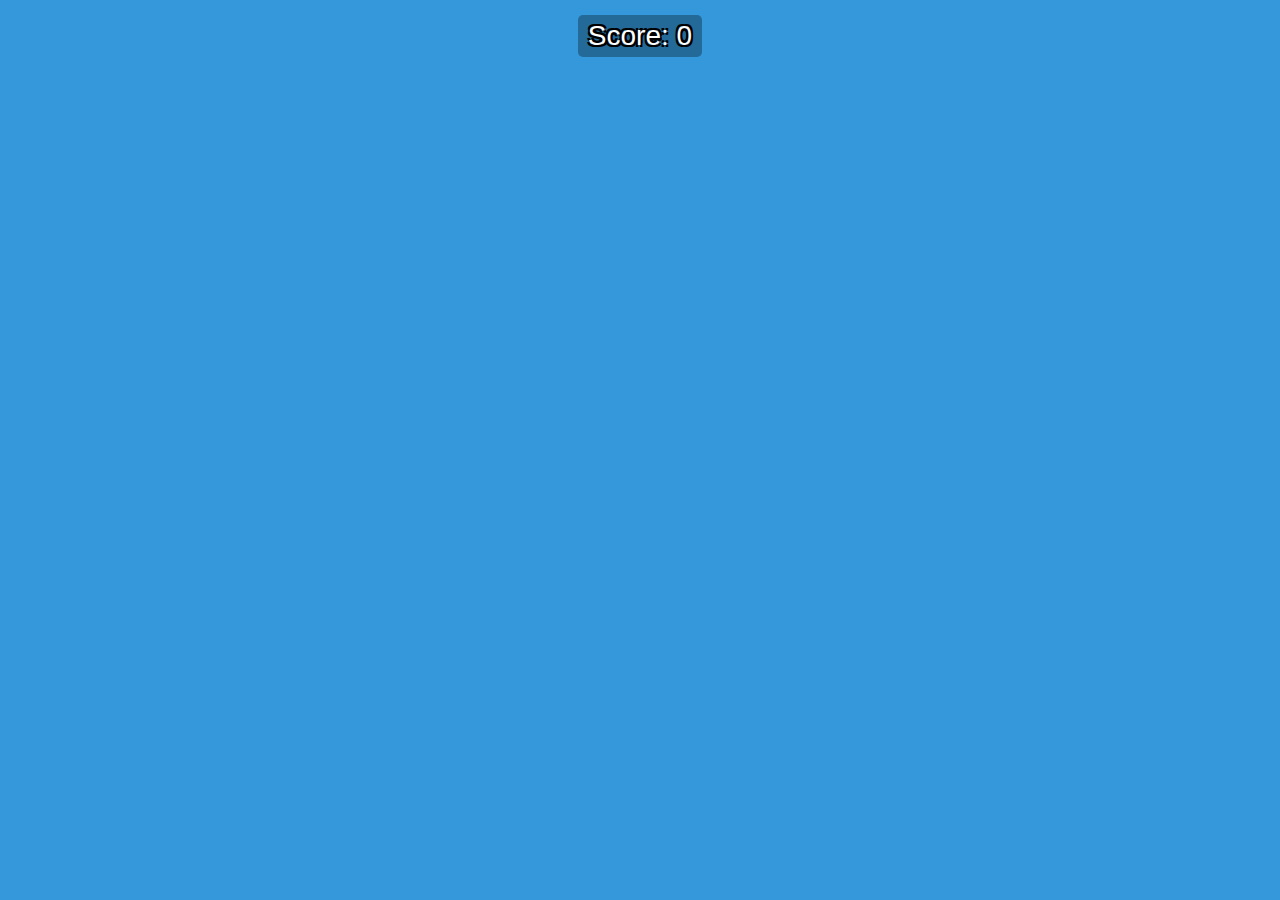
<file: src/a.html>
<!DOCTYPE html>
<html>
<head>
  <meta charset="utf-8">
  <title>Mr. Traffic: Enhanced Graphics</title>
  <script src="https://cdn.babylonjs.com/babylon.js"></script>
  <style>
    html, body { margin: 0; padding: 0; width: 100%; height: 100%; overflow: hidden; background-color: #3498db; }
    canvas { width: 100%; height: 100%; display: block; }
    #uiContainer { position: absolute; top: 0; left: 0; width: 100%; padding: 15px; box-sizing: border-box; display: flex; justify-content: center; align-items: center; pointer-events: none; }
    #scoreBoard { color: white; font-family: 'Arial', sans-serif; font-size: 28px; text-shadow: 2px 2px 0 #000000, -2px -2px 0 #000000, 2px -2px 0 #000000, -2px 2px 0 #000000; background-color: rgba(0,0,0,0.3); padding: 5px 10px; border-radius: 5px;}
    #gameOverScreen { position: absolute; top: 0; left: 0; width: 100%; height: 100%; background-color: rgba(0,0,0,0.7); display: none; flex-direction: column; justify-content: center; align-items: center; text-align: center; color: white; font-family: 'Arial', sans-serif; z-index: 10; }
    #gameOverScreen h1 { font-size: 50px; text-shadow: 3px 3px 0 #555; margin-bottom: 20px; }
    #gameOverScreen p { font-size: 28px; margin-bottom: 30px; }
    #restartButton { padding: 12px 25px; font-size: 20px; color: #333; background-color: #f1c40f; border: 2px solid #e67e22; border-radius: 8px; cursor: pointer; text-shadow: 1px 1px 0 #fff; transition: all 0.2s ease; pointer-events: all; font-weight: bold; }
    #restartButton:hover { background-color: #f39c12; transform: translateY(-2px); box-shadow: 0 4px 8px rgba(0,0,0,0.2); }
  </style>
</head>
<body>
  <div id="uiContainer">
    <div id="scoreBoard">Score: <span id="score">0</span></div>
  </div>
  <div id="gameOverScreen">
    <h1>GAME OVER</h1>
    <p>Score Final: <span id="finalScore">0</span></p>
    <button id="restartButton">Rejouer</button>
  </div>
  <canvas id="renderCanvas"></canvas>

  <script>
    const canvas = document.getElementById("renderCanvas");
    const engine = new BABYLON.Engine(canvas, true, { stencil: true });

    let score = 50;
    let scoreDisplay;
    let finalScoreDisplay;
    let gameOverScreen;
    let restartButton;
    let gameState = "playing";
    let gameStartTime = 0;
    const gracePeriodDuration = 3000;

    let baseCarSpeed = 0.07;
    const carSpeedIncrement = 0.00002;
    const maxImpatienceTime = 5000;

    const singleLaneVisualWidth = 2.0;
    const medianVisualWidth = 0.5;
    const laneCenterToMedianOffset = singleLaneVisualWidth / 2 + medianVisualWidth / 2;

    const roadArmVisualLength = 15;
    const intersectionCenterZoneSize = (laneCenterToMedianOffset + singleLaneVisualWidth / 2) * 2;

    const cars = [];
    const clickedCars = new Set();
    let sceneInstance;

    const carPathDefinitions = [
        { pathId: 0, name: "N_to_S", spawnPoint: new BABYLON.Vector3(-laneCenterToMedianOffset, 0.3, roadArmVisualLength + intersectionCenterZoneSize / 2 + 5),
          movementAxis: 'z', movementDirection: -1, carRotationY: Math.PI,
          nextPossiblePaths: { straight: 1, left: 2, right: 3 },
          laneAnchor: { x: -laneCenterToMedianOffset, z: null }
        },
        { pathId: 1, name: "S_to_N", spawnPoint: new BABYLON.Vector3(laneCenterToMedianOffset, 0.3, -(roadArmVisualLength + intersectionCenterZoneSize / 2 + 5)),
          movementAxis: 'z', movementDirection: 1, carRotationY: 0,
          nextPossiblePaths: { straight: 0, left: 3, right: 2 },
          laneAnchor: { x: laneCenterToMedianOffset, z: null }
        },
        { pathId: 2, name: "E_to_W", spawnPoint: new BABYLON.Vector3(roadArmVisualLength + intersectionCenterZoneSize / 2 + 5, 0.3, laneCenterToMedianOffset),
          movementAxis: 'x', movementDirection: -1, carRotationY: -Math.PI / 2,
          nextPossiblePaths: { straight: 3, left: 1, right: 0 },
          laneAnchor: { x: null, z: laneCenterToMedianOffset }
        },
        { pathId: 3, name: "W_to_E", spawnPoint: new BABYLON.Vector3(-(roadArmVisualLength + intersectionCenterZoneSize / 2 + 5), 0.3, -laneCenterToMedianOffset),
          movementAxis: 'x', movementDirection: 1, carRotationY: Math.PI / 2,
          nextPossiblePaths: { straight: 2, left: 0, right: 1 },
          laneAnchor: { x: null, z: -laneCenterToMedianOffset }
        }
    ];

    let spawnTimers = {};
    const minSpawnInterval = 3000;
    const maxSpawnInterval = 7000;

    function initializeSpawnTimers() {
        carPathDefinitions.forEach(pathDef => {
            spawnTimers[pathDef.pathId] = Math.random() * (maxSpawnInterval - minSpawnInterval) + minSpawnInterval;
        });
    }

    function manageSpawns(deltaTime) {
        if (gameState !== "playing" || !sceneInstance) return;
        carPathDefinitions.forEach(pathDef => {
            spawnTimers[pathDef.pathId] -= deltaTime;
            if (spawnTimers[pathDef.pathId] <= 0) {
                if (cars.filter(c => c.pathDefinition.pathId === pathDef.pathId).length < 3) {
                    createCar(sceneInstance, pathDef);
                }
                spawnTimers[pathDef.pathId] = Math.random() * (maxSpawnInterval - minSpawnInterval) + minSpawnInterval;
            }
        });
    }

    const createScene = () => {
        sceneInstance = new BABYLON.Scene(engine);
        sceneInstance.clearColor = new BABYLON.Color4(0.5, 0.8, 1, 1);

        const camera = new BABYLON.ArcRotateCamera("camera", -Math.PI / 2, Math.PI / 3.5, 45, new BABYLON.Vector3(0, 0, 0), sceneInstance);
        camera.attachControl(canvas, false);
        camera.lowerRadiusLimit = 35;
        camera.upperRadiusLimit = 70;
        camera.lowerBetaLimit = Math.PI / 4;
        camera.upperBetaLimit = Math.PI / 2.5;

        const hemiLight = new BABYLON.HemisphericLight("hemiLight", new BABYLON.Vector3(0, 1, 0), sceneInstance);
        hemiLight.intensity = 0.7;
        hemiLight.groundColor = new BABYLON.Color3(0.5, 0.5, 0.5);

        const dirLight = new BABYLON.DirectionalLight("dirLight", new BABYLON.Vector3(-1, -2, -1), sceneInstance);
        dirLight.position = new BABYLON.Vector3(20, 40, 20);
        dirLight.intensity = 0.5;
        dirLight.diffuse = new BABYLON.Color3(1, 0.9, 0.8);

        createEnvironment(sceneInstance);
        const player = createPlayer(sceneInstance);
        gameStartTime = Date.now();
        initializeSpawnTimers();

        const clickParticleSystem = createClickParticleSystem(sceneInstance, player);

        sceneInstance.onPointerDown = (evt, pickInfo) => {
            if (gameState !== "playing") return;

            if (pickInfo.hit && pickInfo.pickedMesh) {
                const pickedCarRoot = getCarRoot(pickInfo.pickedMesh);

                if (pickedCarRoot && pickedCarRoot.isCar && !clickedCars.has(pickedCarRoot)) {
                    clickedCars.add(pickedCarRoot);
                    setTimeout(() => clickedCars.delete(pickedCarRoot), 300);

                    if (pickedCarRoot.actualSpeed === 0) {
                        pickedCarRoot.actualSpeed = pickedCarRoot.pathDefinition.movementDirection * pickedCarRoot.speedMagnitude;
                        pickedCarRoot.isStoppedByPlayer = false;
                        pickedCarRoot.impatienceTimer = 0;
                        if (pickedCarRoot.impatienceBar) pickedCarRoot.impatienceBar.isVisible = false;
                    } else {
                        pickedCarRoot.speedMagnitude = Math.abs(pickedCarRoot.actualSpeed);
                        pickedCarRoot.actualSpeed = 0;
                        pickedCarRoot.isStoppedByPlayer = true;
                        pickedCarRoot.impatienceTimer = 0;
                        if (pickedCarRoot.impatienceBar) pickedCarRoot.impatienceBar.isVisible = true;
                    }
                    score += 10;
                    updateScoreDisplay();

                    const armL = player.getChildMeshes().find(m => m.name === "playerArmL");
                    const armR = player.getChildMeshes().find(m => m.name === "playerArmR");
                    if (armL && armR) {
                        sceneInstance.beginAnimation(armL, 0, 10, false, 2);
                        sceneInstance.beginAnimation(armR, 0, 10, false, 2);
                    }

                    clickParticleSystem.emitter = pickedCarRoot.position.clone().add(new BABYLON.Vector3(0, 0.5, 0));
                    clickParticleSystem.start();
                    setTimeout(() => clickParticleSystem.stop(), 150);
                }
            }
        };

        let time = 0;
        sceneInstance.registerBeforeRender(() => {
            if (gameState !== "playing") return;

            const deltaTime = engine.getDeltaTime();
            manageSpawns(deltaTime);
            time += deltaTime * 0.001;
            const isGracePeriodActive = Date.now() - gameStartTime < gracePeriodDuration;

            player.position.y = 0.75 + Math.sin(time * 3) * 0.05;

            for (let i = cars.length - 1; i >= 0; i--) {
                const car = cars[i];
                if (car.isDisposed()) {
                    cars.splice(i, 1);
                    continue;
                }

                if (car.isStoppedByPlayer && car.actualSpeed === 0) {
                    car.impatienceTimer += deltaTime;
                    if (car.impatienceBar) {
                        car.impatienceBar.isVisible = true;
                        const impatienceRatio = Math.min(car.impatienceTimer / maxImpatienceTime, 1);
                        car.impatienceBar.scaling.x = impatienceRatio;
                        if (impatienceRatio < 0.5) car.impatienceBar.material.emissiveColor = new BABYLON.Color3(0, 1, 0);
                        else if (impatienceRatio < 0.85) car.impatienceBar.material.emissiveColor = new BABYLON.Color3(1, 1, 0);
                        else car.impatienceBar.material.emissiveColor = new BABYLON.Color3(1, 0, 0);
                    }
                    if (car.impatienceTimer >= maxImpatienceTime) {
                        car.actualSpeed = car.pathDefinition.movementDirection * car.speedMagnitude;
                        car.isStoppedByPlayer = false;
                        car.impatienceTimer = 0;
                        if (car.impatienceBar) car.impatienceBar.isVisible = false;
                    }
                } else if (car.impatienceBar) {
                    car.impatienceBar.isVisible = false;
                }

                const distToCenter = BABYLON.Vector2.Distance(new BABYLON.Vector2(car.position.x, car.position.z), BABYLON.Vector2.Zero());
                const approachThreshold = intersectionCenterZoneSize / 2 + singleLaneVisualWidth;
                const inIntersectionThreshold = intersectionCenterZoneSize / 2 * 0.5;

                if (!car.isTurning && car.turnDecision !== "straight" && distToCenter < approachThreshold && car.actualSpeed !== 0) {
                    if (distToCenter < inIntersectionThreshold) {
                        car.isTurning = true;
                        car.actualSpeed = 0;

                        let nextPathDefId = car.pathDefinition.nextPossiblePaths[car.turnDecision];
                        let nextPathDef = carPathDefinitions.find(p => p.pathId === nextPathDefId);

                        if (car.turnDecision === "left") {
                            if (car.pathDefinition.pathId === 0) nextPathDef = carPathDefinitions.find(pD => pD.name === "W_to_E");
                            else if (car.pathDefinition.pathId === 1) nextPathDef = carPathDefinitions.find(pD => pD.name === "E_to_W");
                            else if (car.pathDefinition.pathId === 2) nextPathDef = carPathDefinitions.find(pD => pD.name === "S_to_N");
                            else if (car.pathDefinition.pathId === 3) nextPathDef = carPathDefinitions.find(pD => pD.name === "N_to_S");
                        } else if (car.turnDecision === "right") {
                            if (car.pathDefinition.pathId === 0) nextPathDef = carPathDefinitions.find(pD => pD.name === "E_to_W");
                            else if (car.pathDefinition.pathId === 1) nextPathDef = carPathDefinitions.find(pD => pD.name === "W_to_E");
                            else if (car.pathDefinition.pathId === 2) nextPathDef = carPathDefinitions.find(pD => pD.name === "N_to_S");
                            else if (car.pathDefinition.pathId === 3) nextPathDef = carPathDefinitions.find(pD => pD.name === "S_to_N");
                        }

                        if (nextPathDef) {
                            const turnAnimation = new BABYLON.Animation("carTurn", "rotation.y", 60, BABYLON.Animation.ANIMATIONTYPE_FLOAT, BABYLON.Animation.ANIMATIONLOOPMODE_CONSTANT);
                            turnAnimation.setKeys([
                                { frame: 0, value: car.rotation.y },
                                { frame: 30, value: nextPathDef.carRotationY }
                            ]);
                            car.animations.push(turnAnimation);
                            sceneInstance.beginAnimation(car, 0, 30, false, 1, () => {
                                car.pathDefinition = nextPathDef;
                                if (nextPathDef.laneAnchor.x !== null) car.position.x = nextPathDef.laneAnchor.x;
                                if (nextPathDef.laneAnchor.z !== null) car.position.z = nextPathDef.laneAnchor.z;
                                car.actualSpeed = nextPathDef.movementDirection * car.speedMagnitude;
                                car.isTurning = false;
                                car.turnDecision = "straight";
                            });
                        } else {
                            car.actualSpeed = car.pathDefinition.movementDirection * car.speedMagnitude;
                            car.isTurning = false;
                        }
                    }
                }

                if (car.actualSpeed !== 0 && !car.isTurning) {
                    const moveDistance = car.actualSpeed * (deltaTime / 16.66);
                    if (car.pathDefinition.movementAxis === 'z') {
                        car.position.z += moveDistance;
                    } else {
                        car.position.x += moveDistance;
                    }

                    car.getChildMeshes().filter(m => m.name.startsWith("wheel")).forEach(wheel => {
                        wheel.rotate(BABYLON.Axis.X, car.pathDefinition.movementDirection * (car.actualSpeed !== 0 ? 1 : 0) * 0.25 * (deltaTime / 16.66), BABYLON.Space.LOCAL);
                    });

                    const despawnLimit = roadArmVisualLength + intersectionCenterZoneSize / 2 + 7;
                    let carOutOfArena = false;
                    if (car.pathDefinition.movementAxis === 'z') {
                        if (Math.abs(car.position.z) > despawnLimit) carOutOfArena = true;
                    } else {
                        if (Math.abs(car.position.x) > despawnLimit) carOutOfArena = true;
                    }

                    if (carOutOfArena) {
                        car.dispose();
                        continue;
                    }
                }

                for (let j = i - 1; j >= 0; j--) {
                    const otherCar = cars[j];
                    if (otherCar.isDisposed()) continue;

                    const carBody = car.getChildMeshes().find(m => m.name === "carBody");
                    const otherCarBody = otherCar.getChildMeshes().find(m => m.name === "carBody");

                    if (carBody && otherCarBody && carBody.intersectsMesh(otherCarBody, true)) {
                        if (!car.isColliding && !otherCar.isColliding) {
                            car.isColliding = true;
                            otherCar.isColliding = true;
                            setTimeout(() => {
                                if (!car.isDisposed()) car.isColliding = false;
                                if (!otherCar.isDisposed()) otherCar.isColliding = false;
                            }, 500);

                            if (!isGracePeriodActive) {
                                score = Math.max(0, score - 25);
                                updateScoreDisplay();
                                if (score <= 0) {
                                    triggerGameOver();
                                    break;
                                }
                            }
                            [carBody.material, otherCarBody.material].forEach(mat => {
                                const originalEmissive = mat.emissiveColor.clone();
                                mat.emissiveColor = new BABYLON.Color3(1, 0, 0);
                                setTimeout(() => {
                                    if (mat && !mat.isDisposed()) mat.emissiveColor = originalEmissive;
                                }, 200);
                            });
                        }
                    }
                }
                if (gameState !== "playing") break;
            }
            baseCarSpeed += carSpeedIncrement * (deltaTime / 16.66);
        });
        return sceneInstance;
    };

    function getCarRoot(mesh) {
        if (!mesh) return null;
        if (mesh.isCar) return mesh;
        if (mesh.parent && mesh.parent.isCar) return mesh.parent;
        if (mesh.parent && mesh.parent.parent && mesh.parent.parent.isCar) return mesh.parent.parent;
        return null;
    }

    function createEnvironment(scene) {
        const roadMat = new BABYLON.StandardMaterial("roadMat", scene);
        roadMat.diffuseColor = new BABYLON.Color3(0.2, 0.2, 0.25);
        roadMat.specularColor = new BABYLON.Color3(0.1, 0.1, 0.1);

        const intersectionMat = new BABYLON.StandardMaterial("intersectionMat", scene);
        intersectionMat.diffuseColor = new BABYLON.Color3(0.25, 0.25, 0.3);

        const sidewalkMat = new BABYLON.StandardMaterial("sidewalkMat", scene);
        sidewalkMat.diffuseColor = new BABYLON.Color3(0.7, 0.7, 0.7);
        sidewalkMat.specularColor = new BABYLON.Color3(0.3, 0.3, 0.3);

        const dashLineMat = new BABYLON.StandardMaterial("dashLineMat", scene);
        dashLineMat.diffuseColor = new BABYLON.Color3(0.9, 0.9, 0.9);

        const medianMat = new BABYLON.StandardMaterial("medianMat", scene);
        medianMat.diffuseColor = new BABYLON.Color3(0.4, 0.6, 0.4);
        medianMat.emissiveColor = new BABYLON.Color3(0.1, 0.2, 0.1);

        const grassMat = new BABYLON.StandardMaterial("grassMat", scene);
        grassMat.diffuseColor = new BABYLON.Color3(0.2, 0.6, 0.2);
        grassMat.emissiveColor = new BABYLON.Color3(0.1, 0.3, 0.1);

        const ground = BABYLON.MeshBuilder.CreateGround("ground", { width: 100, height: 100 }, scene);
        ground.material = grassMat;
        ground.position.y = -0.2;

        const intersectionMesh = BABYLON.MeshBuilder.CreateBox("intersectionMesh", { size: intersectionCenterZoneSize, height: 0.1 }, scene);
        intersectionMesh.material = intersectionMat;
        intersectionMesh.position.y = -0.05;

        const axes = [{ isVertical: true }, { isVertical: false }];
        axes.forEach(axisInfo => {
            const medianHeight = 0.2;
            const median = BABYLON.MeshBuilder.CreateBox("median_" + (axisInfo.isVertical ? "V" : "H"), {
                width: axisInfo.isVertical ? medianVisualWidth : roadArmVisualLength * 2 + intersectionCenterZoneSize,
                height: medianHeight,
                depth: axisInfo.isVertical ? roadArmVisualLength * 2 + intersectionCenterZoneSize : medianVisualWidth
            }, scene);
            median.material = medianMat;
            median.position.y = medianHeight / 2 - 0.1;

            for (let side = -1; side <= 1; side += 2) {
                const roadLane = BABYLON.MeshBuilder.CreateBox("roadLane_" + (axisInfo.isVertical ? "V" : "H") + "_" + side, {
                    width: axisInfo.isVertical ? singleLaneVisualWidth : roadArmVisualLength * 2 + intersectionCenterZoneSize,
                    height: 0.1,
                    depth: axisInfo.isVertical ? roadArmVisualLength * 2 + intersectionCenterZoneSize : singleLaneVisualWidth
                }, scene);
                roadLane.material = roadMat;
                roadLane.position.y = -0.05;
                if (axisInfo.isVertical) {
                    roadLane.position.x = side * laneCenterToMedianOffset;
                } else {
                    roadLane.position.z = side * laneCenterToMedianOffset;
                }

                const numDashes = 7;
                const totalLengthForDashes = roadArmVisualLength * 2;
                const dashActualLength = totalLengthForDashes / (numDashes * 2);
                for (let i = 0; i < numDashes; i++) {
                    for (let armSide = -1; armSide <= 1; armSide += 2) {
                        if (dashActualLength <= 0) continue;
                        const dash = BABYLON.MeshBuilder.CreateBox("dash", {
                            width: axisInfo.isVertical ? 0.10 : dashActualLength,
                            height: 0.11,
                            depth: axisInfo.isVertical ? dashActualLength : 0.10
                        }, scene);
                        dash.material = dashLineMat;
                        dash.position.y = -0.045;
                        const distFromCenterOfIntersectionArm = intersectionCenterZoneSize / 2 + dashActualLength / 2 + i * dashActualLength * 2;
                        if (axisInfo.isVertical) {
                            dash.position.x = side * laneCenterToMedianOffset;
                            dash.position.z = armSide * distFromCenterOfIntersectionArm;
                        } else {
                            dash.position.z = side * laneCenterToMedianOffset;
                            dash.position.x = armSide * distFromCenterOfIntersectionArm;
                        }
                    }
                }

                const sidewalk = BABYLON.MeshBuilder.CreateBox("sidewalk_" + (axisInfo.isVertical ? "V" : "H") + "_" + side, {
                    width: axisInfo.isVertical ? 1.5 : roadArmVisualLength * 2 + intersectionCenterZoneSize + 3,
                    height: 0.15,
                    depth: axisInfo.isVertical ? roadArmVisualLength * 2 + intersectionCenterZoneSize + 3 : 1.5
                }, scene);
                sidewalk.material = sidewalkMat;
                sidewalk.position.y = 0.025;
                if (axisInfo.isVertical) {
                    sidewalk.position.x = side * (laneCenterToMedianOffset + singleLaneVisualWidth / 2 + 0.75);
                } else {
                    sidewalk.position.z = side * (laneCenterToMedianOffset + singleLaneVisualWidth / 2 + 0.75);
                }
            }
        });

        const treeMat = new BABYLON.StandardMaterial("treeMat", scene);
        treeMat.diffuseColor = new BABYLON.Color3(0.2, 0.8, 0.2);
        treeMat.emissiveColor = new BABYLON.Color3(0.1, 0.4, 0.1);
        const trunkMat = new BABYLON.StandardMaterial("trunkMat", scene);
        trunkMat.diffuseColor = new BABYLON.Color3(0.5, 0.3, 0.2);

        const positions = [
            { x: -10, z: -10 }, { x: 10, z: -10 }, { x: -10, z: 10 }, { x: 10, z: 10 }
        ];
        positions.forEach(pos => {
            const trunk = BABYLON.MeshBuilder.CreateCylinder("trunk", { height: 1, diameter: 0.3 }, scene);
            trunk.material = trunkMat;
            trunk.position = new BABYLON.Vector3(pos.x, 0.5, pos.z);
            const foliage = BABYLON.MeshBuilder.CreateSphere("foliage", { diameter: 1.5 }, scene);
            foliage.material = treeMat;
            foliage.position = new BABYLON.Vector3(pos.x, 1.5, pos.z);
        });

        const skybox = BABYLON.MeshBuilder.CreateBox("skybox", { size: 1000 }, scene);
        const skyboxMat = new BABYLON.StandardMaterial("skyboxMat", scene);
        skyboxMat.backFaceCulling = false;
        skyboxMat.diffuseColor = new BABYLON.Color3(0.5, 0.8, 1);
        skyboxMat.specularColor = new BABYLON.Color3(0, 0, 0);
        skybox.material = skyboxMat;
    }

    function createPlayer(scene) {
        const player = new BABYLON.Mesh("player_root", scene);
        player.position = new BABYLON.Vector3(0, 0, 0);

        const skinMat = new BABYLON.StandardMaterial("playerSkin", scene);
        skinMat.diffuseColor = new BABYLON.Color3(0.9, 0.7, 0.5);
        const uniformMat = new BABYLON.StandardMaterial("playerUniform", scene);
        uniformMat.diffuseColor = new BABYLON.Color3(0.1, 0.3, 0.7);
        uniformMat.emissiveColor = new BABYLON.Color3(0.05, 0.15, 0.35);
        const hatMat = new BABYLON.StandardMaterial("playerHat", scene);
        hatMat.diffuseColor = new BABYLON.Color3(0.05, 0.15, 0.35);
        hatMat.specularColor = new BABYLON.Color3(0.5, 0.5, 0.5);
        const vestMat = new BABYLON.StandardMaterial("vestMat", scene);
        vestMat.diffuseColor = new BABYLON.Color3(1, 0.5, 0);
        vestMat.emissiveColor = new BABYLON.Color3(0.2, 0.1, 0);

        const body = BABYLON.MeshBuilder.CreateCapsule("playerBody", { height: 1, radius: 0.3 }, scene);
        body.material = uniformMat;
        body.position.y = 0.5;
        body.parent = player;

        const vest = BABYLON.MeshBuilder.CreateBox("vest", { width: 0.65, height: 0.4, depth: 0.45 }, scene);
        vest.material = vestMat;
        vest.position.y = 0.5;
        vest.parent = player;

        const head = BABYLON.MeshBuilder.CreateSphere("playerHead", { diameter: 0.6, segments: 16 }, scene);
        head.material = skinMat;
        head.position.y = 1.2;
        head.parent = player;

        const kepiBottom = BABYLON.MeshBuilder.CreateCylinder("kepiBot", { height: 0.2, diameter: 0.7, tessellation: 16 }, scene);
        kepiBottom.material = hatMat;
        kepiBottom.position.y = 1.5;
        kepiBottom.parent = player;
        const kepiTop = BABYLON.MeshBuilder.CreateCylinder("kepiTop", { height: 0.3, diameter: 0.5, tessellation: 16 }, scene);
        kepiTop.material = hatMat;
        kepiTop.position.y = 1.75;
        kepiTop.parent = player;

        const armL = BABYLON.MeshBuilder.CreateCapsule("playerArmL", { height: 0.7, radius: 0.1 }, scene);
        armL.material = uniformMat;
        armL.setPivotPoint(new BABYLON.Vector3(0, 0.3, 0));
        armL.position = new BABYLON.Vector3(-0.4, 0.7, 0);
        armL.parent = player;
        const armR = armL.clone("playerArmR");
        armR.position.x = 0.4;
        armR.parent = player;

        const armWaveAnim = new BABYLON.Animation("armWave", "rotation.z", 30, BABYLON.Animation.ANIMATIONTYPE_FLOAT, BABYLON.Animation.ANIMATIONLOOPMODE_CONSTANT);
        armWaveAnim.setKeys([
            { frame: 0, value: 0 },
            { frame: 5, value: -Math.PI / 3 },
            { frame: 10, value: 0 }
        ]);
        armL.animations.push(armWaveAnim);
        armR.animations.push(armWaveAnim.clone());

        return player;
    }

    function createCar(scene, pathDef) {
        const carRoot = new BABYLON.Mesh("car_root_" + pathDef.name + "_" + Date.now(), scene);
        carRoot.isCar = true;
        carRoot.isStoppedByPlayer = false;
        carRoot.isColliding = false;
        carRoot.pathDefinition = pathDef;
        carRoot.impatienceTimer = 0;
        carRoot.isTurning = false;
        const turnRandom = Math.random();
        if (turnRandom < 0.33) carRoot.turnDecision = "left";
        else if (turnRandom < 0.66) carRoot.turnDecision = "right";
        else carRoot.turnDecision = "straight";

        const carColors = [
            new BABYLON.Color3(1, 0.8, 0.2), new BABYLON.Color3(0.9, 0.3, 0.3),
            new BABYLON.Color3(0.3, 0.6, 0.9), new BABYLON.Color3(0.95, 0.95, 0.95),
            new BABYLON.Color3(0.4, 0.8, 0.4),
        ];
        const bodyMat = new BABYLON.StandardMaterial("carBodyMat_" + cars.length, scene);
        bodyMat.diffuseColor = carColors[Math.floor(Math.random() * carColors.length)];
        bodyMat.specularColor = new BABYLON.Color3(0.5, 0.5, 0.5);

        const wheelMat = new BABYLON.StandardMaterial("wheelMat", scene);
        wheelMat.diffuseColor = new BABYLON.Color3(0.15, 0.15, 0.15);
        wheelMat.emissiveColor = new BABYLON.Color3(0.05, 0.05, 0.05);

        const windowMat = new BABYLON.StandardMaterial("windowMat", scene);
        windowMat.diffuseColor = new BABYLON.Color3(0.1, 0.1, 0.2);
        windowMat.specularColor = new BABYLON.Color3(0.8, 0.8, 0.8);

        const carBody = BABYLON.MeshBuilder.CreateBox("carBody", { width: 1.2, height: 0.5, depth: 2 }, scene);
        carBody.material = bodyMat;
        carBody.parent = carRoot;

        const cabin = BABYLON.MeshBuilder.CreateBox("carCabin", { width: 0.9, height: 0.6, depth: 1.2 }, scene);
        cabin.material = bodyMat;
        cabin.position.y = 0.55;
        cabin.position.z = -0.1;
        cabin.parent = carRoot;

        const window = BABYLON.MeshBuilder.CreateBox("window", { width: 0.85, height: 0.4, depth: 1.15 }, scene);
        window.material = windowMat;
        window.position.y = 0.55;
        window.position.z = -0.1;
        window.parent = carRoot;

        const wheelDiameter = 0.5;
        const wheelThickness = 0.2;
        const wheelPositions = [
            { x: -0.5, y: -0.15, z: 0.7 }, { x: 0.5, y: -0.15, z: 0.7 },
            { x: -0.5, y: -0.15, z: -0.7 }, { x: 0.5, y: -0.15, z: -0.7 }
        ];
        wheelPositions.forEach((pos, i) => {
            const wheel = BABYLON.MeshBuilder.CreateCylinder("wheel" + i, { diameter: wheelDiameter, height: wheelThickness, tessellation: 16 }, scene);
            wheel.material = wheelMat;
            wheel.rotation.z = Math.PI / 2;
            wheel.position = new BABYLON.Vector3(pos.x, pos.y, pos.z);
            wheel.parent = carRoot;
        });

        const headlightMat = new BABYLON.StandardMaterial("headlightMat", scene);
        headlightMat.emissiveColor = new BABYLON.Color3(1, 1, 0.8);
        const headlightL = BABYLON.MeshBuilder.CreateSphere("headlightL", { diameter: 0.2 }, scene);
        headlightL.material = headlightMat;
        headlightL.position = new BABYLON.Vector3(-0.4, 0.15, 1);
        headlightL.parent = carRoot;
        const headlightR = headlightL.clone("headlightR");
        headlightR.position.x = 0.4;
        headlightR.parent = carRoot;

        const impatienceBarMat = new BABYLON.StandardMaterial("impatienceMat", scene);
        impatienceBarMat.disableLighting = true;
        impatienceBarMat.emissiveColor = new BABYLON.Color3(0, 1, 0);
        const impatienceBar = BABYLON.MeshBuilder.CreateBox("impatienceBar", { width: 0.8, height: 0.1, depth: 0.05 }, scene);
        impatienceBar.material = impatienceBarMat;
        impatienceBar.parent = carRoot;
        impatienceBar.position.y = 1.2;
        impatienceBar.billboardMode = BABYLON.Mesh.BILLBOARDMODE_Y;
        impatienceBar.isVisible = false;
        impatienceBar.scaling.x = 0;
        carRoot.impatienceBar = impatienceBar;

        carRoot.position = pathDef.spawnPoint.clone();
        carRoot.rotation.y = pathDef.carRotationY;
        carRoot.speedMagnitude = baseCarSpeed + Math.random() * 0.02;
        carRoot.actualSpeed = pathDef.movementDirection * carRoot.speedMagnitude;
        cars.push(carRoot);
    }

    function createClickParticleSystem(scene, emitterMesh) {
        const particleSystem = new BABYLON.ParticleSystem("clickParticles", 300, scene);
        particleSystem.emitter = emitterMesh;
        particleSystem.minEmitBox = new BABYLON.Vector3(-0.05, -0.05, -0.05);
        particleSystem.maxEmitBox = new BABYLON.Vector3(0.05, 0.05, 0.05);
        particleSystem.color1 = new BABYLON.Color4(1, 0.9, 0.3, 1);
        particleSystem.color2 = new BABYLON.Color4(1, 1, 1, 1);
        particleSystem.colorDead = new BABYLON.Color4(0, 0, 0, 0.0);
        particleSystem.minSize = 0.05;
        particleSystem.maxSize = 0.15;
        particleSystem.minLifeTime = 0.1;
        particleSystem.maxLifeTime = 0.3;
        particleSystem.emitRate = 200;
        particleSystem.blendMode = BABYLON.ParticleSystem.BLENDMODE_ONEONE;
        particleSystem.gravity = new BABYLON.Vector3(0, 2, 0);
        particleSystem.direction1 = new BABYLON.Vector3(-0.5, 0.5, -0.5);
        particleSystem.direction2 = new BABYLON.Vector3(0.5, 1, 0.5);
        particleSystem.minAngularSpeed = 0;
        particleSystem.maxAngularSpeed = Math.PI;
        particleSystem.minEmitPower = 0.5;
        particleSystem.maxEmitPower = 1;
        particleSystem.updateSpeed = 0.008;
        particleSystem.targetStopDuration = 0.1;
        return particleSystem;
    }

    function updateScoreDisplay() { scoreDisplay.textContent = score; }
    function triggerGameOver() {
        gameState = "gameover";
        finalScoreDisplay.textContent = score;
        gameOverScreen.style.display = "flex";
        engine.stopRenderLoop();
    }

    function restartGame() {
        score = 50;
        updateScoreDisplay();
        baseCarSpeed = 0.07;
        gameStartTime = Date.now();
        cars.forEach(c => c.dispose());
        cars.length = 0;
        clickedCars.clear();
        initializeSpawnTimers();

        const scene = engine.scenes[0];
        const player = scene.getMeshByName("player_root");
        if (player) { player.position = new BABYLON.Vector3(0, 0, 0); }

        gameOverScreen.style.display = "none";
        gameState = "playing";
        engine.runRenderLoop(() => { if (engine.scenes[0]) { engine.scenes[0].render(); } });
    }

    window.addEventListener("DOMContentLoaded", () => {
        scoreDisplay = document.getElementById("score");
        finalScoreDisplay = document.getElementById("finalScore");
        gameOverScreen = document.getElementById("gameOverScreen");
        restartButton = document.getElementById("restartButton");
        restartButton.addEventListener("click", restartGame);

        const scene = createScene();
        engine.runRenderLoop(() => { if (gameState === "playing" && scene) { scene.render(); } });
        window.addEventListener("resize", () => { engine.resize(); });
        updateScoreDisplay();
    });
  </script>
</body>
</html>
</file>
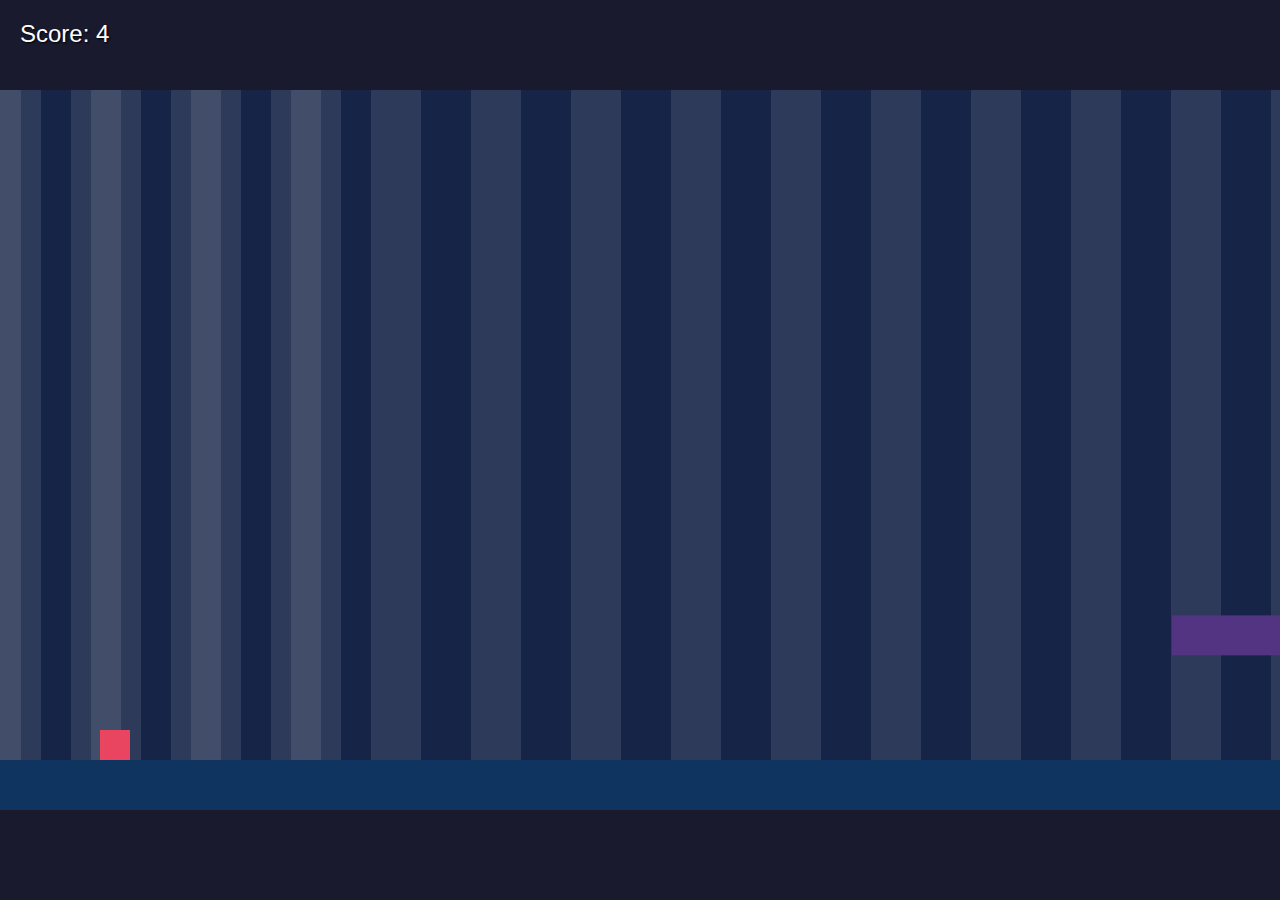
<file: src/b.html>
<!DOCTYPE html>
<html lang="fr">
<head>
    <meta charset="UTF-8">
    <meta name="viewport" content="width=device-width, initial-scale=1.0, user-scalable=no">
    <title>Geometry Dash Clone</title>
    <style>
        body, html {
            margin: 0;
            padding: 0;
            overflow: hidden;
            background: #1a1a2e;
            display: flex;
            justify-content: center;
            align-items: center;
            height: 100vh;
            width: 100vw;
            font-family: Arial, sans-serif;
        }
        canvas {
            display: block;
            max-width: 100%;
            max-height: 100vh;
            touch-action: none;
        }
        #gameOver {
            position: absolute;
            top: 50%;
            left: 50%;
            transform: translate(-50%, -50%);
            color: #ff4d4d;
            font-size: 2em;
            text-align: center;
            display: none;
            text-shadow: 2px 2px 4px #000;
        }
        #score {
            position: absolute;
            top: 20px;
            left: 20px;
            color: #fff;
            font-size: 1.5em;
            text-shadow: 1px 1px 2px #000;
        }
    </style>
</head>
<body>
    <canvas id="gameCanvas"></canvas>
    <div id="gameOver">Game Over! Tap/Space to Restart</div>
    <div id="score">Score: 0</div>
    <script>
        const canvas = document.getElementById('gameCanvas');
        const ctx = canvas.getContext('2d');
        const gameOverDiv = document.getElementById('gameOver');
        const scoreDiv = document.getElementById('score');

        // Responsive canvas sizing
        function resizeCanvas() {
            const aspectRatio = 16 / 9;
            const maxWidth = window.innerWidth;
            const maxHeight = window.innerHeight;
            let width = maxWidth;
            let height = width / aspectRatio;
            if (height > maxHeight) {
                height = maxHeight;
                width = height * aspectRatio;
            }
            canvas.width = width;
            canvas.height = height;
            canvas.style.width = `${width}px`;
            canvas.style.height = `${height}px`;
        }
        window.addEventListener('resize', resizeCanvas);
        resizeCanvas();

        // Game variables
        let player = {
            x: 100,
            y: 0,
            size: 30,
            vy: 0,
            rotation: 0,
            gravity: 0.8,
            jumpPower: -15,
            isGrounded: false,
            gravityDirection: 1
        };
        let obstacles = [];
        let portals = [];
        let particles = [];
        let cameraX = 0;
        let cameraShake = 0;
        let gameSpeed = 6;
        let score = 0;
        let isGameOver = false;
        let lastObstacleX = 0;
        const groundHeight = 50;
        const frameTime = 1 / 60;

        // Audio setup
        const audioCtx = new (window.AudioContext || window.webkitAudioContext)();
        let oscillator = null;

        function playMusic() {
            if (oscillator) oscillator.stop();
            oscillator = audioCtx.createOscillator();
            const gainNode = audioCtx.createGain();
            oscillator.type = 'square';
            oscillator.frequency.setValueAtTime(440, audioCtx.currentTime);
            gainNode.gain.setValueAtTime(0.1, audioCtx.currentTime);
            oscillator.connect(gainNode);
            gainNode.connect(audioCtx.destination);
            oscillator.start();
            const notes = [440, 494, 523, 587, 659, 698, 784];
            let noteIndex = 0;
            function changeNote() {
                oscillator.frequency.setValueAtTime(notes[noteIndex % notes.length], audioCtx.currentTime);
                noteIndex++;
                setTimeout(changeNote, 150);
            }
            changeNote();
        }

        // Generate random level
        function generateLevel() {
            obstacles = [];
            portals = [];
            lastObstacleX = canvas.width;
            const segmentLength = 150;
            for (let i = 0; i < 15; i++) {
                const x = lastObstacleX + segmentLength;
                const type = Math.random();
                let segmentWidth = 0;
                if (type < 0.5) { // Spikes
                    const spikeCount = Math.floor(Math.random() * 3) + 1;
                    for (let j = 0; j < spikeCount; j++) {
                        obstacles.push({
                            x: x + j * 30,
                            y: player.gravityDirection > 0 ? canvas.height - groundHeight : 0,
                            width: 30,
                            height: 30,
                            type: 'spike'
                        });
                    }
                    segmentWidth = spikeCount * 30;
                } else { // Platforms
                    const platformHeight = Math.random() < 0.2 ? 40 : 20; // Occasional double-height platforms
                    obstacles.push({
                        x: x,
                        y: canvas.height - groundHeight - (Math.random() * 100 + 50),
                        width: 100 + Math.random() * 50,
                        height: platformHeight,
                        type: 'platform'
                    });
                    segmentWidth = 100 + Math.random() * 50;
                }
                if (Math.random() < 0.3) {
                    portals.push({
                        x: x + 50,
                        y: canvas.height / 2 - 30,
                        width: 30,
                        height: 60,
                        type: 'gravity'
                    });
                }
                lastObstacleX = x + segmentWidth; // Fixed: Use segmentWidth
            }
        }

        // Particle system for death effect
        function createParticles(x, y) {
            for (let i = 0; i < 20; i++) {
                particles.push({
                    x: x + player.size / 2,
                    y: y + player.size / 2,
                    vx: (Math.random() - 0.5) * 10,
                    vy: (Math.random() - 0.5) * 10,
                    size: Math.random() * 5 + 5,
                    life: 1
                });
            }
        }

        // Reset game
        function resetGame() {
            player.x = 100;
            player.y = canvas.height - groundHeight - player.size;
            player.vy = 0;
            player.rotation = 0;
            player.gravityDirection = 1;
            player.isGrounded = true;
            cameraX = 0;
            cameraShake = 0;
            score = 0;
            gameSpeed = 6;
            isGameOver = false;
            gameOverDiv.style.display = 'none';
            particles = [];
            generateLevel();
            playMusic();
        }

        // Input handling
        function jump() {
            if (player.isGrounded && !isGameOver) {
                player.vy = player.jumpPower * player.gravityDirection;
                player.isGrounded = false;
            }
            if (isGameOver) {
                resetGame();
            }
        }

        document.addEventListener('keydown', (e) => {
            if (e.code === 'Space') jump();
        });

        canvas.addEventListener('touchstart', jump);

        // Update game
        function update() {
            if (isGameOver) return;

            // Physics
            player.vy += player.gravity * player.gravityDirection;
            player.y += player.vy;
            player.rotation = player.isGrounded ? 0 : player.rotation + player.vy * 0.05; // Smoother rotation
            player.isGrounded = false;

            // Ground/Ceiling collision
            if (player.gravityDirection > 0) {
                if (player.y > canvas.height - groundHeight - player.size) {
                    player.y = canvas.height - groundHeight - player.size;
                    player.vy = 0;
                    player.isGrounded = true;
                    player.rotation = 0;
                }
            } else {
                if (player.y < player.size) {
                    player.y = player.size;
                    player.vy = 0;
                    player.isGrounded = true;
                    player.rotation = 0;
                }
            }

            // Camera and progression
            cameraX += gameSpeed;
            score += gameSpeed / 60;
            scoreDiv.textContent = `Score: ${Math.floor(score)}`;

            // Collision with obstacles
            for (let obs of obstacles) {
                const obsX = obs.x - cameraX;
                if (player.x + player.size > obsX &&
                    player.x < obsX + obs.width &&
                    player.y + player.size > (obs.type === 'spike' ? (player.gravityDirection > 0 ? canvas.height - groundHeight - obs.height : 0) : obs.y) &&
                    player.y < (obs.type === 'spike' ? (player.gravityDirection > 0 ? canvas.height - groundHeight : obs.height) : obs.y + obs.height)) {
                    if (obs.type === 'platform' && player.vy * player.gravityDirection > 0 &&
                        player.y + player.size <= obs.y + 5) {
                        player.y = obs.y - player.size;
                        player.vy = 0;
                        player.isGrounded = true;
                        player.rotation = 0;
                    } else if (obs.type === 'spike') {
                        isGameOver = true;
                        gameOverDiv.style.display = 'block';
                        createParticles(player.x, player.y);
                        cameraShake = 5; // Reduced for subtler effect
                        if (oscillator) oscillator.stop();
                    }
                }
            }

            // Portal collision
            for (let i = portals.length - 1; i >= 0; i--) {
                const portal = portals[i];
                const portalX = portal.x - cameraX;
                if (player.x + player.size > portalX &&
                    player.x < portalX + portal.width &&
                    player.y + player.size > portal.y &&
                    player.y < portal.y + portal.height) {
                    player.gravityDirection *= -1;
                    player.vy = 0;
                    player.y = player.gravityDirection > 0 ? canvas.height - groundHeight - player.size : player.size;
                    player.isGrounded = true;
                    cameraShake = 5;
                    portals.splice(i, 1);
                }
            }

            // Update particles
            for (let i = particles.length - 1; i >= 0; i--) {
                const p = particles[i];
                p.x += p.vx;
                p.y += p.vy;
                p.life -= 0.05;
                if (p.life <= 0) particles.splice(i, 1);
            }

            // Camera shake
            if (cameraShake > 0) cameraShake -= 0.2; // Faster decay

            // Generate new level segments
            if (lastObstacleX - cameraX < canvas.width * 2) {
                generateLevel();
            }
        }

        // Render game
        function render() {
            ctx.fillStyle = '#162447';
            ctx.fillRect(0, 0, canvas.width, canvas.height);

            // Animated background
            ctx.fillStyle = 'rgba(255, 255, 255, 0.1)';
            for (let i = 0; i < 20; i++) {
                const x = (i * 100 - cameraX * 0.5) % (canvas.width + 100) - 100;
                ctx.fillRect(x, 0, 50, canvas.height);
            }

            // Ground
            ctx.fillStyle = '#0f3460';
            ctx.fillRect(0, canvas.height - groundHeight, canvas.width, groundHeight);
            if (player.gravityDirection < 0) {
                ctx.fillRect(0, 0, canvas.width, groundHeight);
            }

            // Player with rotation
            ctx.save();
            ctx.translate(player.x + player.size / 2, player.y + player.size / 2);
            ctx.rotate(player.rotation);
            ctx.fillStyle = '#e94560';
            ctx.fillRect(-player.size / 2, -player.size / 2, player.size, player.size);
            ctx.restore();

            // Obstacles
            for (let obs of obstacles) {
                const obsX = obs.x - cameraX + (Math.random() * cameraShake);
                if (obsX + obs.width < 0 || obsX > canvas.width) continue;
                if (obs.type === 'spike') {
                    ctx.fillStyle = '#ff4d4d';
                    ctx.beginPath();
                    if (player.gravityDirection > 0) {
                        ctx.moveTo(obsX, canvas.height - groundHeight);
                        ctx.lineTo(obsX + obs.width / 2, canvas.height - groundHeight - obs.height);
                        ctx.lineTo(obsX + obs.width, canvas.height - groundHeight);
                    } else {
                        ctx.moveTo(obsX, 0);
                        ctx.lineTo(obsX + obs.width / 2, obs.height);
                        ctx.lineTo(obsX + obs.width, 0);
                    }
                    ctx.fill();
                } else {
                    ctx.fillStyle = '#533483';
                    ctx.fillRect(obsX, obs.y, obs.width, obs.height);
                }
            }

            // Portals with glow effect
            for (let portal of portals) {
                const portalX = portal.x - cameraX;
                if (portalX + portal.width < 0 || portalX > canvas.width) continue;
                ctx.fillStyle = `rgba(0, 255, 255, ${0.5 + Math.sin(Date.now() / 200) * 0.2})`;
                ctx.fillRect(portalX, portal.y, portal.width, portal.height);
                // Glow effect
                ctx.fillStyle = `rgba(0, 255, 255, ${0.2 + Math.sin(Date.now() / 200) * 0.1})`;
                ctx.fillRect(portalX - 10, portal.y - 10, portal.width + 20, portal.height + 20);
            }

            // Particles
            ctx.fillStyle = '#e94560';
            for (let p of particles) {
                ctx.beginPath();
                ctx.arc(p.x - cameraX, p.y, p.size * p.life, 0, Math.PI * 2);
                ctx.fill();
            }
        }

        // Game loop
        function gameLoop() {
            update();
            render();
            requestAnimationFrame(gameLoop);
        }

        // Start game
        resetGame();
        requestAnimationFrame(gameLoop);
    </script>
</body>
</html>
</file>
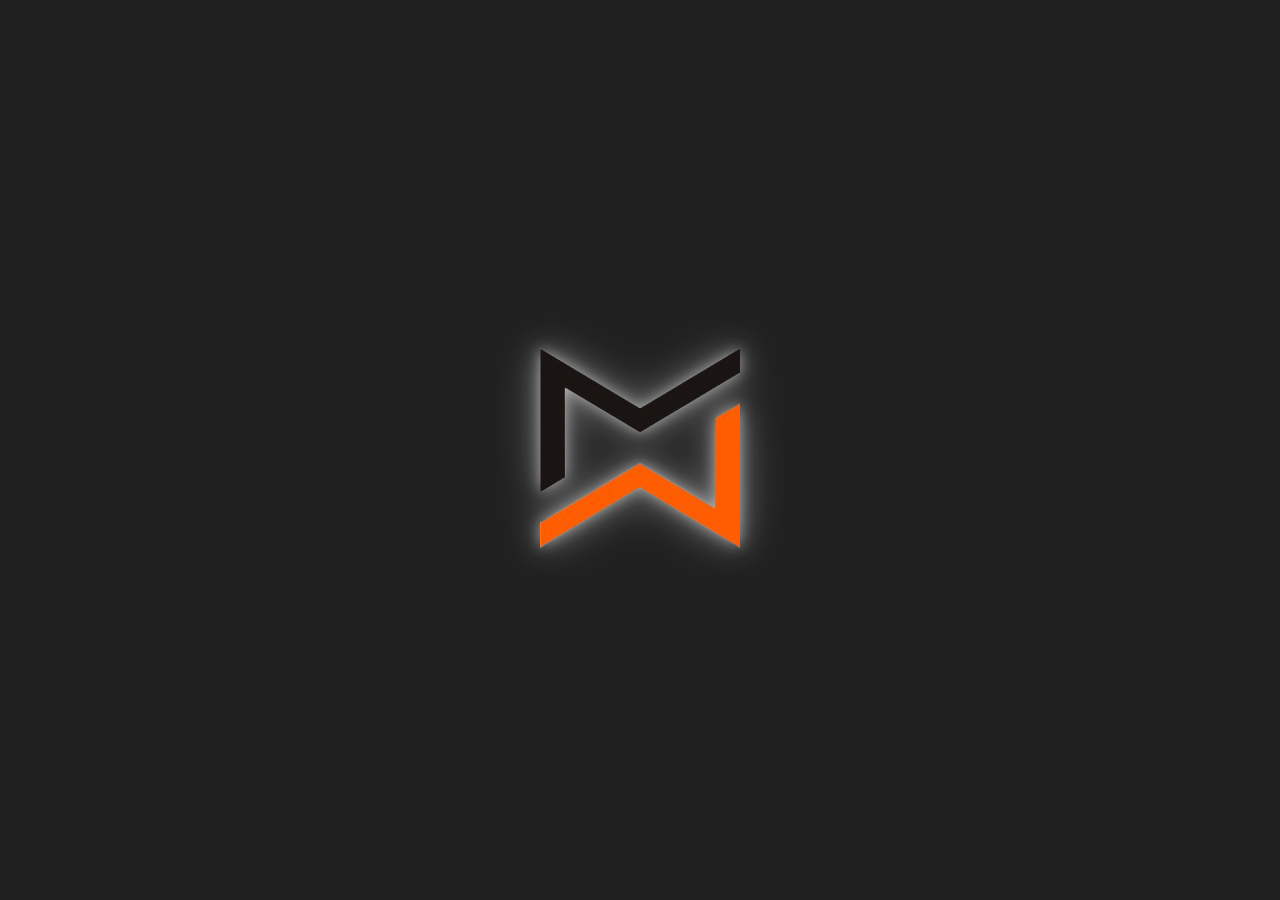
<file: src/assets/logo_page/logo_page.html>
<!DOCTYPE html>
<html lang="fr">
<head>
    <meta charset="UTF-8">
    <meta name="viewport" content="width=device-width, initial-scale=1.0, user-scalable=no">
    <style>
        html, body {
            height: 100%;
            margin: 0;
            width: 100%;
            padding: 0;
            overflow: hidden;
            display: flex;
            align-items: center;
            justify-content: center;
            background: #202020;
            background-size: 400% 400%;
            animation: gradientBG 25s ease infinite;
            color: #f0f0f0; 
            -webkit-user-select: none;
            -ms-user-select: none;
            user-select: none;
            -webkit-touch-callout: none;
            touch-action: none;
        }

        @keyframes gradientBG {
            0% { background-position: 0% 50%; }
            50% { background-position: 100% 50%; }
            100% { background-position: 0% 50%; }
        }

        .logo-container {
            text-align: center;
        }

        img.logo {
            max-width: 55vmin; 
            max-height: 55vmin;
            object-fit: contain;
            animation: subtleFloat 6s ease-in-out infinite;
            filter: drop-shadow(0 0 7px rgba(255, 255, 255, 0.5)) 
                    drop-shadow(0 0 15px rgba(255, 255, 255, 0.3)) 
                    drop-shadow(0 0 25px rgba(255, 255, 255, 0.2));
        }

        @keyframes subtleFloat {
            0% {
                transform: translateY(0px) scale(1);
                opacity: 0.95;
            }
            50% {
                transform: translateY(-10px) scale(1.02); 
                opacity: 1;
            }
            100% {
                transform: translateY(0px) scale(1);
                opacity: 0.95;
            }
        }

        .idle-message {
            position: absolute;
            bottom: 6vh;
            font-size: 2.2vmin;
            color: #cccccc; 
            font-weight: 300; 
            animation: subtleTextFade 6s ease-in-out infinite alternate;
        }

        @keyframes subtleTextFade {
            0% { opacity: 0.6; }
            100% { opacity: 0.9; }
        }

    </style>
</head>
<body>
    <div class="logo-container">
        <img src="./logo.png" class="logo" alt="Logo">
    </div>
    
</body>
</html>
</file>
